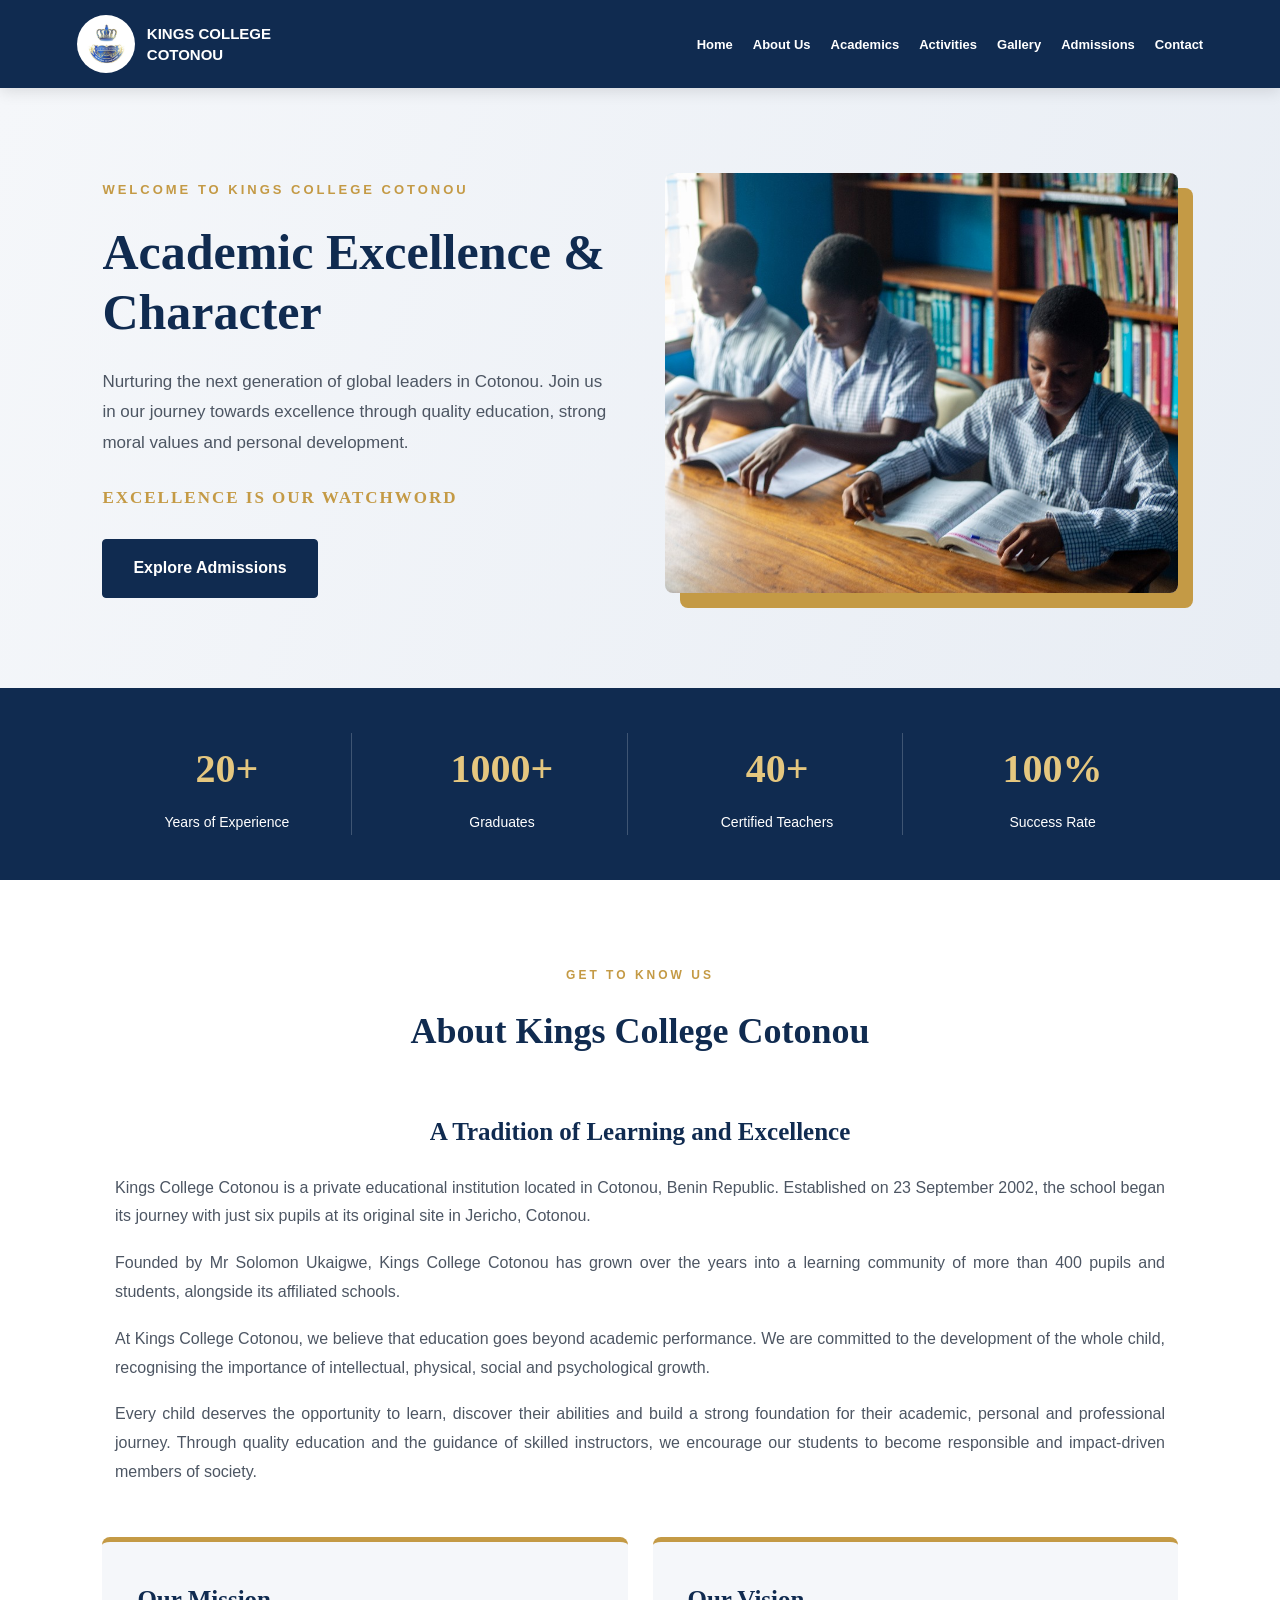
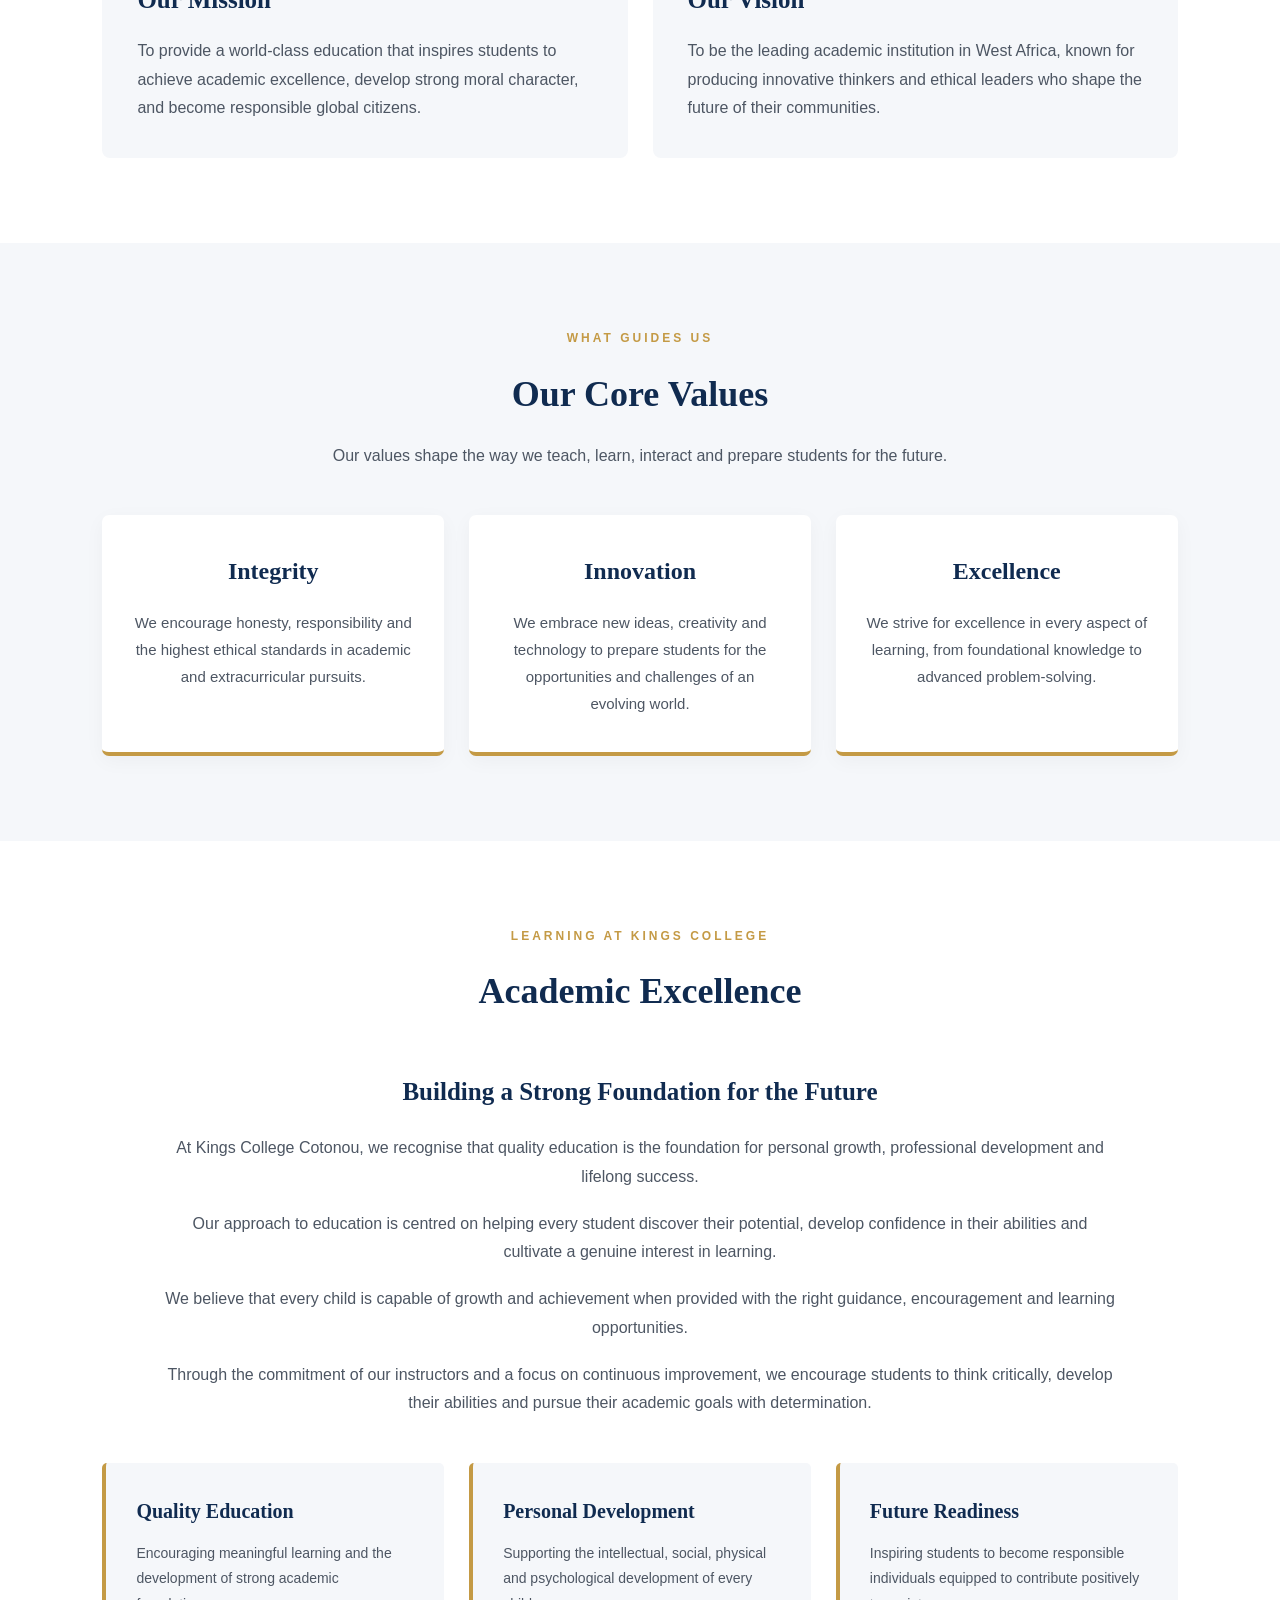
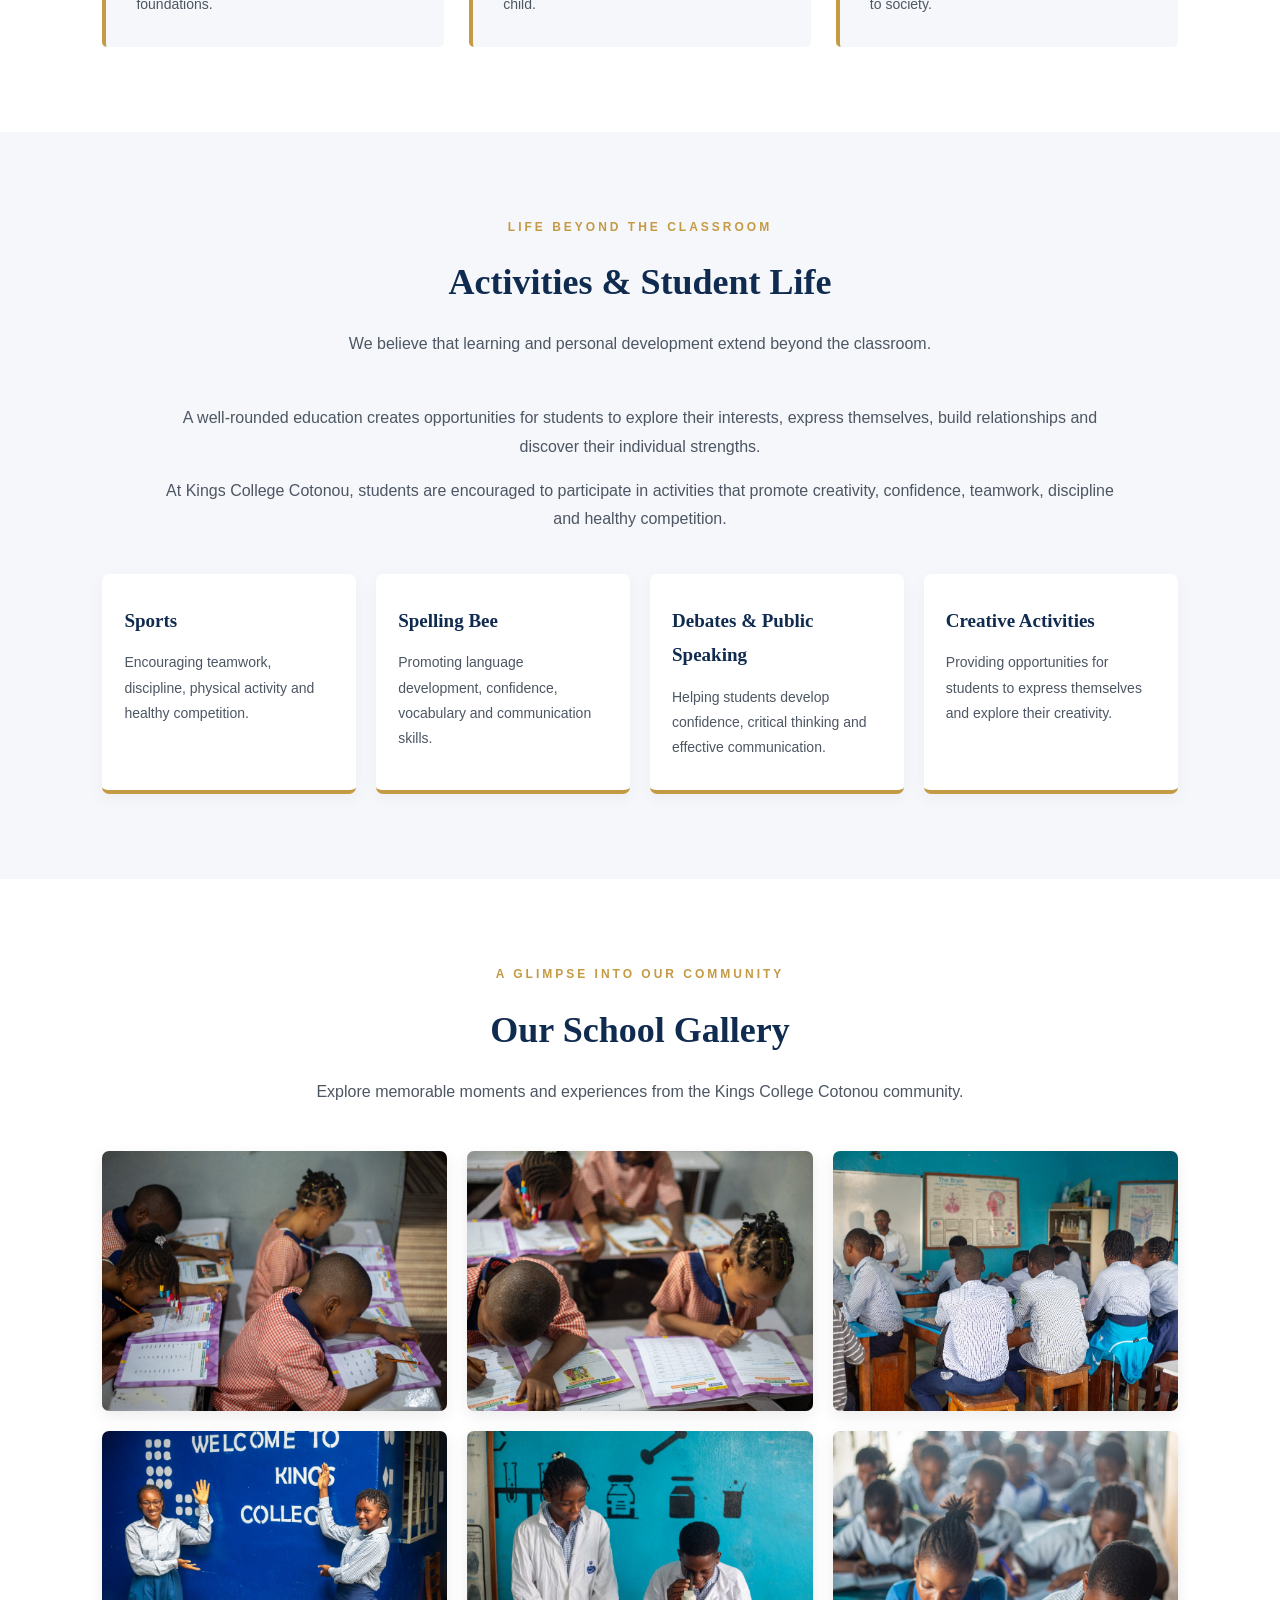
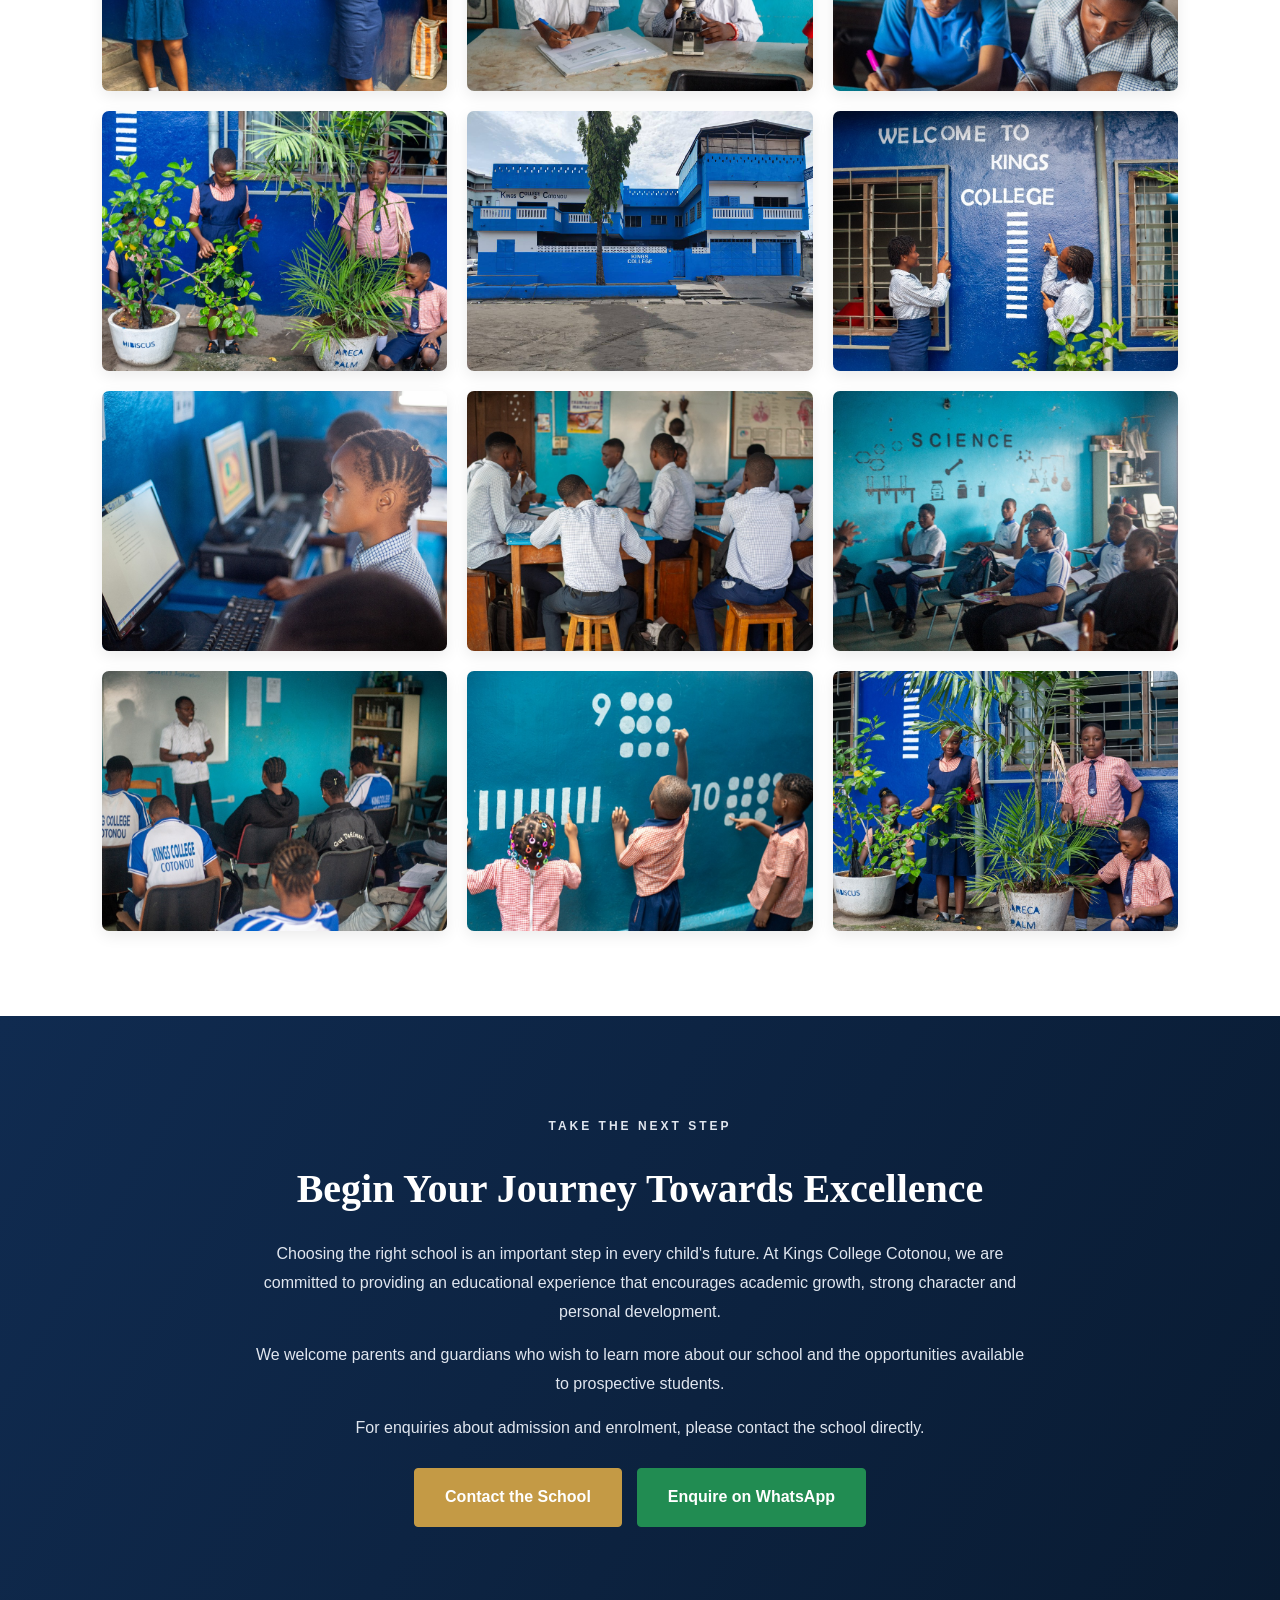
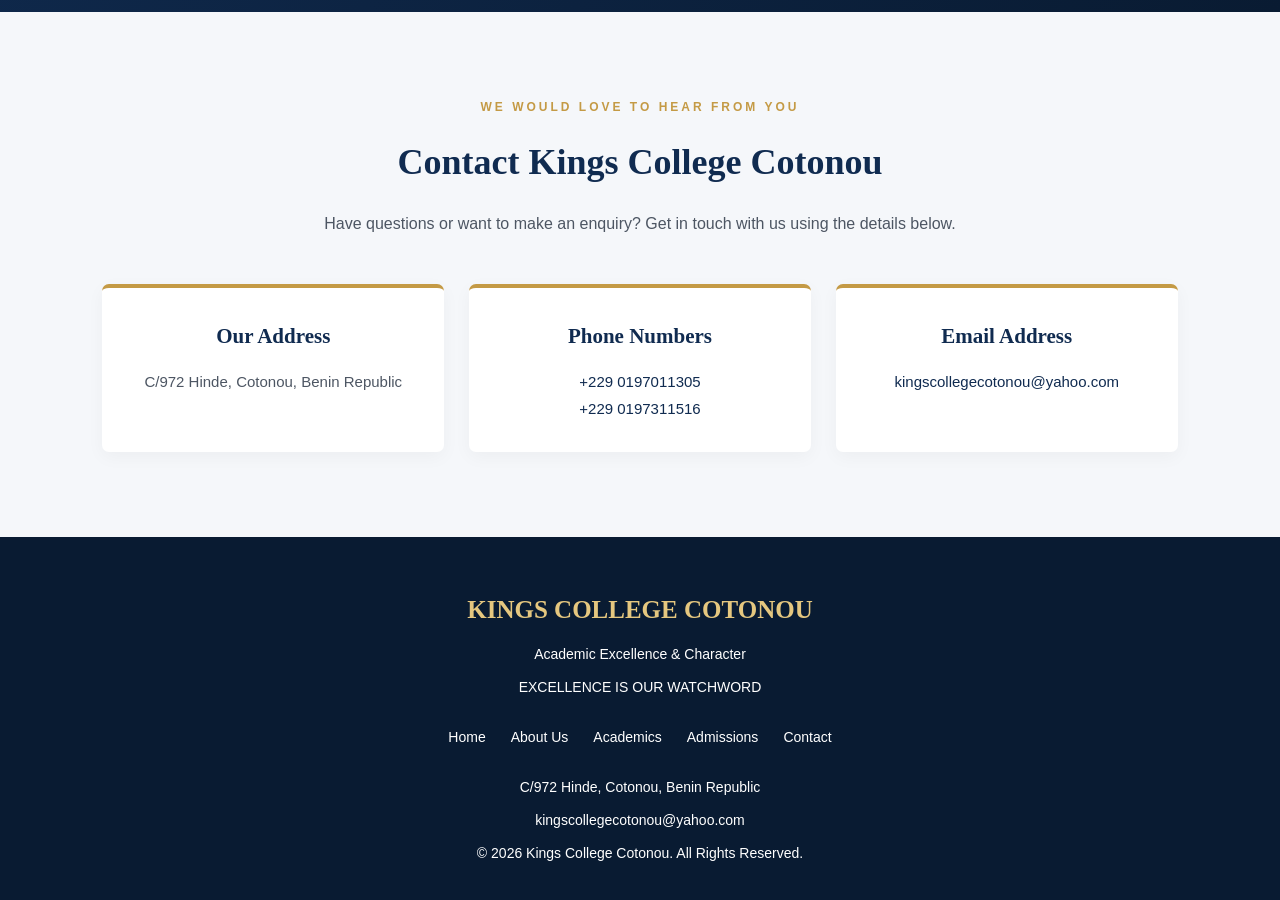
<file: index.html>
<!DOCTYPE html>
<html lang="en">

<head>
    <meta charset="UTF-8">
    <meta name="viewport" content="width=device-width, initial-scale=1.0">

    <meta name="description" content="Kings College Cotonou - Academic Excellence and Character. Quality education in Cotonou, Benin Republic.">

    <title>Kings College Cotonou | Excellence is our Watchword</title>
     <link rel="icon" type="image/jpeg" href="images/logo.jpeg">
    <link rel="stylesheet" href="style.css">
</head>

<body>

    <!-- NAVIGATION -->
    <header>
        <nav class="navbar">

            <a href="#home" class="logo">
                <img src="images/logo.jpeg" alt="Kings College Cotonou Logo">
                <span>KINGS COLLEGE<br>COTONOU</span>
            </a>

            <ul class="nav-links">
                <li><a href="#home">Home</a></li>
                <li><a href="#about">About Us</a></li>
                <li><a href="#academics">Academics</a></li>
                <li><a href="#activities">Activities</a></li>
                <li><a href="#gallery">Gallery</a></li>
                <li><a href="#admissions">Admissions</a></li>
                <li><a href="#contact">Contact</a></li>
            </ul>

        </nav>
    </header>


    <!-- HOME -->
    <section class="hero" id="home">

        <div class="hero-content">

            <p class="welcome">WELCOME TO KINGS COLLEGE COTONOU</p>

            <h1>Academic Excellence & Character</h1>

            <p>
                Nurturing the next generation of global leaders in Cotonou.
                Join us in our journey towards excellence through quality
                education, strong moral values and personal development.
            </p>

            <h3>EXCELLENCE IS OUR WATCHWORD</h3>

            <a href="#admissions" class="btn">Explore Admissions</a>

        </div>

        <div class="hero-image">
            <img src="images/Pic 1.jpeg" alt="Kings College Cotonou students">
        </div>

    </section>


    <!-- STATISTICS -->
    <section class="statistics">

        <div class="stat-item">
            <h2>20+</h2>
            <p>Years of Experience</p>
        </div>

        <div class="stat-item">
            <h2>1000+</h2>
            <p>Graduates</p>
        </div>

        <div class="stat-item">
            <h2>40+</h2>
            <p>Certified Teachers</p>
        </div>

        <div class="stat-item">
            <h2>100%</h2>
            <p>Success Rate</p>
        </div>

    </section>


    <!-- ABOUT US -->
    <section class="about" id="about">

        <div class="section-heading">
            <p class="section-label">GET TO KNOW US</p>
            <h2>About Kings College Cotonou</h2>
        </div>

        <div class="about-content">

            <div class="about-text">

                <h3>A Tradition of Learning and Excellence</h3>

                <p>
                    Kings College Cotonou is a private educational institution
                    located in Cotonou, Benin Republic. Established on
                    23 September 2002, the school began its journey with just
                    six pupils at its original site in Jericho, Cotonou.
                </p>

                <p>
                    Founded by Mr Solomon Ukaigwe, Kings College Cotonou has
                    grown over the years into a learning community of more
                    than 400 pupils and students, alongside its affiliated
                    schools.
                </p>

                <p>
                    At Kings College Cotonou, we believe that education goes
                    beyond academic performance. We are committed to the
                    development of the whole child, recognising the importance
                    of intellectual, physical, social and psychological growth.
                </p>

                <p>
                    Every child deserves the opportunity to learn, discover
                    their abilities and build a strong foundation for their
                    academic, personal and professional journey. Through
                    quality education and the guidance of skilled instructors,
                    we encourage our students to become responsible and
                    impact-driven members of society.
                </p>

            </div>

        </div>


        <!-- MISSION AND VISION -->
        <div class="mission-vision">

            <div class="mission-box">
                <h3>Our Mission</h3>

                <p>
                    To provide a world-class education that inspires students
                    to achieve academic excellence, develop strong moral
                    character, and become responsible global citizens.
                </p>
            </div>

            <div class="vision-box">
                <h3>Our Vision</h3>

                <p>
                    To be the leading academic institution in West Africa,
                    known for producing innovative thinkers and ethical
                    leaders who shape the future of their communities.
                </p>
            </div>

        </div>

    </section>


    <!-- CORE VALUES -->
    <section class="values">

        <div class="section-heading">
            <p class="section-label">WHAT GUIDES US</p>
            <h2>Our Core Values</h2>

            <p>
                Our values shape the way we teach, learn, interact
                and prepare students for the future.
            </p>
        </div>

        <div class="values-grid">

            <div class="value-card">
                <h3>Integrity</h3>
                <p>
                    We encourage honesty, responsibility and the highest
                    ethical standards in academic and extracurricular
                    pursuits.
                </p>
            </div>

            <div class="value-card">
                <h3>Innovation</h3>
                <p>
                    We embrace new ideas, creativity and technology to
                    prepare students for the opportunities and challenges
                    of an evolving world.
                </p>
            </div>

            <div class="value-card">
                <h3>Excellence</h3>
                <p>
                    We strive for excellence in every aspect of learning,
                    from foundational knowledge to advanced problem-solving.
                </p>
            </div>

        </div>

    </section>


    <!-- ACADEMICS -->
    <section class="academics" id="academics">

        <div class="section-heading">
            <p class="section-label">LEARNING AT KINGS COLLEGE</p>
            <h2>Academic Excellence</h2>
        </div>

        <div class="academic-content">

            <h3>Building a Strong Foundation for the Future</h3>

            <p>
                At Kings College Cotonou, we recognise that quality education
                is the foundation for personal growth, professional
                development and lifelong success.
            </p>

            <p>
                Our approach to education is centred on helping every student
                discover their potential, develop confidence in their abilities
                and cultivate a genuine interest in learning.
            </p>

            <p>
                We believe that every child is capable of growth and
                achievement when provided with the right guidance,
                encouragement and learning opportunities.
            </p>

            <p>
                Through the commitment of our instructors and a focus on
                continuous improvement, we encourage students to think
                critically, develop their abilities and pursue their
                academic goals with determination.
            </p>

        </div>

        <div class="academic-highlights">

            <div class="highlight">
                <h3>Quality Education</h3>
                <p>
                    Encouraging meaningful learning and the development
                    of strong academic foundations.
                </p>
            </div>

            <div class="highlight">
                <h3>Personal Development</h3>
                <p>
                    Supporting the intellectual, social, physical and
                    psychological development of every child.
                </p>
            </div>

            <div class="highlight">
                <h3>Future Readiness</h3>
                <p>
                    Inspiring students to become responsible individuals
                    equipped to contribute positively to society.
                </p>
            </div>

        </div>

    </section>


    <!-- ACTIVITIES -->
    <section class="activities" id="activities">

        <div class="section-heading">
            <p class="section-label">LIFE BEYOND THE CLASSROOM</p>
            <h2>Activities & Student Life</h2>

            <p>
                We believe that learning and personal development
                extend beyond the classroom.
            </p>
        </div>

        <div class="activities-content">

            <p>
                A well-rounded education creates opportunities for students
                to explore their interests, express themselves, build
                relationships and discover their individual strengths.
            </p>

            <p>
                At Kings College Cotonou, students are encouraged to
                participate in activities that promote creativity,
                confidence, teamwork, discipline and healthy competition.
            </p>

        </div>

        <div class="activities-grid">

            <div class="activity-card">
                <h3>Sports</h3>
                <p>
                    Encouraging teamwork, discipline, physical activity
                    and healthy competition.
                </p>
            </div>

            <div class="activity-card">
                <h3>Spelling Bee</h3>
                <p>
                    Promoting language development, confidence,
                    vocabulary and communication skills.
                </p>
            </div>

            <div class="activity-card">
                <h3>Debates & Public Speaking</h3>
                <p>
                    Helping students develop confidence, critical
                    thinking and effective communication.
                </p>
            </div>

            <div class="activity-card">
                <h3>Creative Activities</h3>
                <p>
                    Providing opportunities for students to express
                    themselves and explore their creativity.
                </p>
            </div>

        </div>

    </section>


    <!-- GALLERY -->
    <section class="gallery" id="gallery">

        <div class="section-heading">
            <p class="section-label">A GLIMPSE INTO OUR COMMUNITY</p>
            <h2>Our School Gallery</h2>

            <p>
                Explore memorable moments and experiences from
                the Kings College Cotonou community.
            </p>
        </div>

        <div class="gallery-grid">

            <img src="images/Pic 2.jpeg" alt="Kings College Cotonou">
            <img src="images/Pic 3.jpeg" alt="School activities">
            <img src="images/Pic 4.jpeg" alt="School community">
            <img src="images/Pic 5.jpeg" alt="Students at school">
            <img src="images/Pic 6.jpeg" alt="School event">
            <img src="images/Pic 7.jpeg" alt="Kings College Cotonou">
            <img src="images/Pic 8.jpeg" alt="School activities">
          
            <img src="images/Pic 10.jpg" alt="Students at school">
            <img src="images/Pic 11.jpeg" alt="School event">
            <img src="images/Pic 12.jpeg" alt="Kings College Cotonou">
            <img src="images/Pic 13.jpeg" alt="School activities">
            <img src="images/Pic 14.jpeg" alt="School community">
            <img src="images/Pic 15.jpeg" alt="Students at school">
           
            <img src="images/Pic 17.jpeg" alt="School activities">
            <img src="images/Pic 18.jpeg" alt="Kings College Cotonou">

        </div>

    </section>


    <!-- ADMISSIONS -->
    <section class="admissions" id="admissions">

        <div class="admissions-content">

            <p class="section-label">TAKE THE NEXT STEP</p>

            <h2>Begin Your Journey Towards Excellence</h2>

            <p>
                Choosing the right school is an important step in every
                child's future. At Kings College Cotonou, we are committed
                to providing an educational experience that encourages
                academic growth, strong character and personal development.
            </p>

            <p>
                We welcome parents and guardians who wish to learn more
                about our school and the opportunities available to
                prospective students.
            </p>

            <p>
                For enquiries about admission and enrolment, please
                contact the school directly.
            </p>

            <div class="admission-buttons">

                <a href="#contact" class="btn">
                    Contact the School
                </a>

                <a href="https://wa.me/2290197011305"
                   class="btn whatsapp-btn"
                   target="_blank"
                   rel="noopener noreferrer">
                    Enquire on WhatsApp
                </a>

            </div>

        </div>

    </section>


    <!-- CONTACT -->
    <section class="contact" id="contact">

        <div class="section-heading">
            <p class="section-label">WE WOULD LOVE TO HEAR FROM YOU</p>
            <h2>Contact Kings College Cotonou</h2>

            <p>
                Have questions or want to make an enquiry?
                Get in touch with us using the details below.
            </p>
        </div>

        <div class="contact-details">

            <div class="contact-item">
                <h3>Our Address</h3>
                <p>C/972 Hinde, Cotonou, Benin Republic</p>
            </div>

            <div class="contact-item">
                <h3>Phone Numbers</h3>

                <p>
                    <a href="tel:+2290197011305">
                        +229 0197011305
                    </a>
                </p>

                <p>
                    <a href="tel:+2290197311516">
                        +229 0197311516
                    </a>
                </p>
            </div>

            <div class="contact-item">
                <h3>Email Address</h3>

                <p>
                    <a href="mailto:kingscollegecotonou@yahoo.com">
                        kingscollegecotonou@yahoo.com
                    </a>
                </p>
            </div>

        </div>

    </section>


    <!-- FOOTER -->
    <footer>

        <h3>KINGS COLLEGE COTONOU</h3>

        <p>Academic Excellence & Character</p>

        <p>EXCELLENCE IS OUR WATCHWORD</p>

        <div class="footer-links">
            <a href="#home">Home</a>
            <a href="#about">About Us</a>
            <a href="#academics">Academics</a>
            <a href="#admissions">Admissions</a>
            <a href="#contact">Contact</a>
        </div>

        <p>C/972 Hinde, Cotonou, Benin Republic</p>

        <p>kingscollegecotonou@yahoo.com</p>

        <p>
            &copy; 2026 Kings College Cotonou.
            All Rights Reserved.
        </p>

    </footer>

</body>
</html>
</file>
<file: style.css>
/* GENERAL SETTINGS */

* {
    margin: 0;
    padding: 0;
    box-sizing: border-box;
    scroll-behavior: smooth;
}

:root {
    --navy: #102b50;
    --dark-navy: #091b32;
    --gold: #c49a45;
    --light-gold: #e5c77f;
    --light-bg: #f5f7fa;
    --white: #ffffff;
    --text: #4d5663;
}

body {
    font-family: Arial, sans-serif;
    background: white;
    color: #222;
    line-height: 1.8;
}

h1, h2, h3 {
    font-family: Georgia, serif;
}

section {
    padding: 85px 8%;
    scroll-margin-top: 90px;
}

.section-heading {
    text-align: center;
    max-width: 800px;
    margin: 0 auto 45px;
}

.section-heading h2 {
    font-size: 36px;
    color: var(--navy);
    margin-bottom: 15px;
}

.section-heading > p:last-child {
    color: var(--text);
}

.section-label {
    color: var(--gold);
    font-size: 12px;
    font-weight: bold;
    letter-spacing: 3px;
    margin-bottom: 12px;
}


/* NAVIGATION */

header {
    background: var(--navy);
    padding: 15px 6%;
    position: sticky;
    top: 0;
    z-index: 1000;
    box-shadow: 0 3px 15px rgba(0, 0, 0, 0.12);
}

.navbar {
    display: flex;
    justify-content: space-between;
    align-items: center;
    gap: 25px;
}

.logo {
    display: flex;
    align-items: center;
    gap: 12px;
    color: white;
    text-decoration: none;
    font-weight: bold;
    font-size: 15px;
    line-height: 1.4;
}

.logo img {
    width: 58px;
    height: 58px;
    object-fit: contain;
    border-radius: 50%;
    background: white;
    padding: 3px;
}

.nav-links {
    display: flex;
    align-items: center;
    list-style: none;
    gap: 20px;
}

.nav-links a {
    color: white;
    text-decoration: none;
    font-size: 13px;
    font-weight: bold;
    transition: 0.3s;
}

.nav-links a:hover {
    color: var(--light-gold);
}


/* HERO */

.hero {
    min-height: 600px;
    display: flex;
    align-items: center;
    justify-content: space-between;
    gap: 50px;
    background: linear-gradient(110deg, #f5f7fa, #e8edf4);
}

.hero-content,
.hero-image {
    flex: 1;
}

.welcome {
    color: var(--gold);
    font-weight: bold;
    letter-spacing: 3px;
    margin-bottom: 20px;
    font-size: 13px;
}

.hero h1 {
    font-size: 50px;
    line-height: 1.2;
    color: var(--navy);
    margin-bottom: 25px;
}

.hero-content > p:not(.welcome) {
    font-size: 17px;
    color: var(--text);
    margin-bottom: 25px;
}

.hero h3 {
    color: var(--gold);
    font-size: 17px;
    letter-spacing: 2px;
    margin-bottom: 25px;
}

.hero-image img {
    width: 100%;
    height: 420px;
    object-fit: cover;
    border-radius: 8px;
    box-shadow: 15px 15px 0 var(--gold);
}


/* BUTTONS */

.btn {
    display: inline-block;
    background: var(--navy);
    color: white;
    padding: 14px 30px;
    text-decoration: none;
    border-radius: 4px;
    font-weight: bold;
    transition: 0.3s;
    border: 1px solid var(--navy);
}

.btn:hover {
    background: var(--gold);
    border-color: var(--gold);
    transform: translateY(-3px);
}


/* STATISTICS */

.statistics {
    display: grid;
    grid-template-columns: repeat(4, 1fr);
    background: var(--navy);
    padding: 45px 8%;
    text-align: center;
    gap: 25px;
}

.stat-item {
    border-right: 1px solid rgba(255, 255, 255, 0.2);
}

.stat-item:last-child {
    border-right: none;
}

.stat-item h2 {
    color: var(--light-gold);
    font-size: 40px;
    margin-bottom: 5px;
}

.stat-item p {
    color: white;
    font-size: 14px;
}


/* ABOUT */

.about {
    background: white;
}

.about-content {
    max-width: 1050px;
    margin: auto;
}

.about-text h3 {
    color: var(--navy);
    font-size: 25px;
    margin-bottom: 20px;
    text-align: center;
}

.about-text p {
    color: var(--text);
    font-size: 16px;
    margin-bottom: 18px;
    text-align: justify;
}


/* MISSION AND VISION */

.mission-vision {
    display: grid;
    grid-template-columns: repeat(2, 1fr);
    gap: 25px;
    margin-top: 50px;
}

.mission-box,
.vision-box {
    padding: 35px;
    border-radius: 8px;
    border-top: 5px solid var(--gold);
    background: var(--light-bg);
    transition: 0.3s;
}

.mission-box:hover,
.vision-box:hover {
    transform: translateY(-5px);
    box-shadow: 0 10px 25px rgba(0, 0, 0, 0.08);
}

.mission-box h3,
.vision-box h3 {
    color: var(--navy);
    font-size: 25px;
    margin-bottom: 15px;
}

.mission-box p,
.vision-box p {
    color: var(--text);
}


/* CORE VALUES */

.values {
    background: var(--light-bg);
}

.values-grid {
    display: grid;
    grid-template-columns: repeat(3, 1fr);
    gap: 25px;
}

.value-card {
    background: white;
    padding: 35px 28px;
    text-align: center;
    border-radius: 7px;
    border-bottom: 4px solid var(--gold);
    box-shadow: 0 5px 20px rgba(0, 0, 0, 0.04);
    transition: 0.3s;
}

.value-card:hover {
    transform: translateY(-7px);
}

.value-card h3 {
    color: var(--navy);
    font-size: 24px;
    margin-bottom: 15px;
}

.value-card p {
    color: var(--text);
    font-size: 15px;
}


/* ACADEMICS */

.academics {
    background: white;
}

.academic-content {
    max-width: 950px;
    margin: auto;
    text-align: center;
}

.academic-content h3 {
    color: var(--navy);
    font-size: 25px;
    margin-bottom: 20px;
}

.academic-content p {
    color: var(--text);
    margin-bottom: 18px;
}

.academic-highlights {
    display: grid;
    grid-template-columns: repeat(3, 1fr);
    gap: 25px;
    margin-top: 45px;
}

.highlight {
    background: var(--light-bg);
    padding: 30px;
    border-left: 4px solid var(--gold);
    border-radius: 5px;
}

.highlight h3 {
    color: var(--navy);
    font-size: 20px;
    margin-bottom: 12px;
}

.highlight p {
    color: var(--text);
    font-size: 14px;
}


/* ACTIVITIES */

.activities {
    background: var(--light-bg);
}

.activities-content {
    max-width: 950px;
    margin: 0 auto 40px;
    text-align: center;
}

.activities-content p {
    color: var(--text);
    margin-bottom: 15px;
}

.activities-grid {
    display: grid;
    grid-template-columns: repeat(4, 1fr);
    gap: 20px;
}

.activity-card {
    background: white;
    padding: 30px 22px;
    border-radius: 7px;
    border-bottom: 4px solid var(--gold);
    box-shadow: 0 5px 18px rgba(0, 0, 0, 0.04);
    transition: 0.3s;
}

.activity-card:hover {
    transform: translateY(-6px);
}

.activity-card h3 {
    color: var(--navy);
    font-size: 19px;
    margin-bottom: 12px;
}

.activity-card p {
    color: var(--text);
    font-size: 14px;
}


/* GALLERY */

.gallery {
    background: white;
}

.gallery-grid {
    display: grid;
    grid-template-columns: repeat(3, 1fr);
    gap: 20px;
}

.gallery-grid img {
    width: 100%;
    height: 260px;
    object-fit: cover;
    border-radius: 7px;
    transition: 0.3s;
    box-shadow: 0 5px 15px rgba(0, 0, 0, 0.08);
}

.gallery-grid img:hover {
    transform: scale(1.03);
}


/* ADMISSIONS */

.admissions {
    background: linear-gradient(120deg, var(--navy), var(--dark-navy));
    color: white;
    text-align: center;
}

.admissions-content {
    max-width: 850px;
    margin: auto;
}

.admissions h2 {
    color: white;
    font-size: 40px;
}

.admissions p {
    color: #e0e6ef;
    margin: 15px auto;
    max-width: 780px;
}

.admission-buttons {
    margin-top: 25px;
    display: flex;
    justify-content: center;
    align-items: center;
    flex-wrap: wrap;
    gap: 15px;
}

.admissions .btn {
    background: var(--gold);
    border-color: var(--gold);
    color: white;
}

.admissions .btn:hover {
    background: white;
    color: var(--navy);
    border-color: white;
}

/* WHATSAPP BUTTON */

.admissions .whatsapp-btn {
    background: #218c52;
    border-color: #218c52;
    color: white;
}

.admissions .whatsapp-btn:hover {
    background: #176b3d;
    border-color: #176b3d;
    color: white;
}


/* CONTACT */

.contact {
    background: var(--light-bg);
}

.contact-details {
    display: grid;
    grid-template-columns: repeat(3, 1fr);
    gap: 25px;
    max-width: 1100px;
    margin: auto;
}

.contact-item {
    background: white;
    padding: 30px 20px;
    text-align: center;
    border-radius: 7px;
    border-top: 4px solid var(--gold);
    box-shadow: 0 5px 18px rgba(0, 0, 0, 0.04);
}

.contact-item h3 {
    color: var(--navy);
    font-size: 21px;
    margin-bottom: 12px;
}

.contact-item p {
    color: var(--text);
    font-size: 15px;
    overflow-wrap: anywhere;
}

.contact-item a {
    color: var(--navy);
    text-decoration: none;
}

.contact-item a:hover {
    color: var(--gold);
}


/* FOOTER */

footer {
    background: var(--dark-navy);
    color: white;
    text-align: center;
    padding: 50px 20px 25px;
}

footer h3 {
    color: var(--light-gold);
    font-size: 25px;
    margin-bottom: 10px;
}

footer p {
    font-size: 14px;
    margin: 8px;
}

.footer-links {
    display: flex;
    justify-content: center;
    flex-wrap: wrap;
    gap: 25px;
    margin: 25px 0;
}

.footer-links a {
    color: white;
    text-decoration: none;
    font-size: 14px;
}

.footer-links a:hover {
    color: var(--light-gold);
}


/* TABLET */

@media (max-width: 1000px) {

    .navbar {
        flex-direction: column;
    }

    .nav-links {
        flex-wrap: wrap;
        justify-content: center;
        gap: 15px;
    }

    .hero {
        gap: 30px;
    }

    .hero h1 {
        font-size: 40px;
    }

    .activities-grid {
        grid-template-columns: repeat(2, 1fr);
    }

}


/* MOBILE */

@media (max-width: 700px) {

    section {
        padding: 60px 6%;
    }

    .section-heading h2 {
        font-size: 30px;
    }

    .hero {
        flex-direction: column;
        text-align: center;
        padding-top: 60px;
    }

    .hero h1 {
        font-size: 36px;
    }

    .hero-content > p:not(.welcome) {
        margin-left: auto;
        margin-right: auto;
    }

    .hero-image {
        width: 90%;
        margin: 15px auto;
    }

    .hero-image img {
        height: 300px;
        box-shadow: 10px 10px 0 var(--gold);
    }

    .statistics {
        grid-template-columns: repeat(2, 1fr);
        gap: 30px 15px;
    }

    .stat-item:nth-child(2) {
        border-right: none;
    }

    .mission-vision {
        grid-template-columns: 1fr;
    }

    .values-grid,
    .academic-highlights,
    .contact-details {
        grid-template-columns: 1fr;
    }

    .activities-grid {
        grid-template-columns: repeat(2, 1fr);
    }

    .gallery-grid {
        grid-template-columns: repeat(2, 1fr);
        gap: 12px;
    }

    .gallery-grid img {
        height: 180px;
    }

    .admissions h2 {
        font-size: 31px;
    }

    .admission-buttons {
        flex-direction: column;
    }

    .admission-buttons .btn {
        width: 100%;
        max-width: 300px;
    }

    .nav-links {
        gap: 12px;
    }

    .nav-links a {
        font-size: 12px;
    }

}


/* SMALL PHONES */

@media (max-width: 420px) {

    .activities-grid {
        grid-template-columns: 1fr;
    }

    .gallery-grid {
        grid-template-columns: 1fr;
    }

    .gallery-grid img {
        height: 230px;
    }

    .hero h1 {
        font-size: 32px;
    }

    .logo {
        font-size: 13px;
    }

}
</file>
